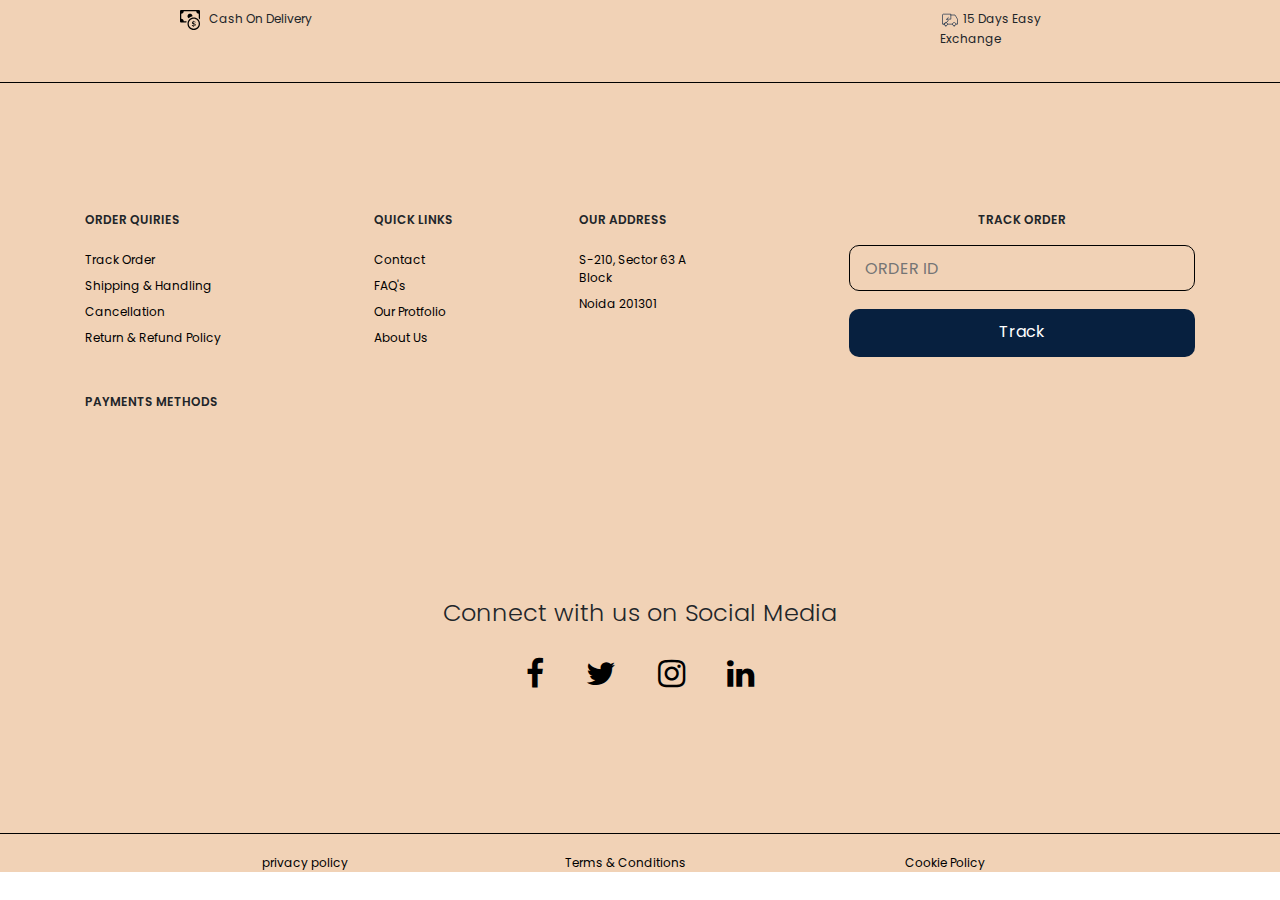
<file: homepage/new footer/index.html>
<!DOCTYPE html>
<html lang="en">

<head>
  <meta charset="utf-8">
  <title>Bootstrap Footer Template</title>
  <meta content="width=device-width, initial-scale=1.0" name="viewport">

  <!-- Libraries -->
  <link rel="stylesheet" href="https://cdn.jsdelivr.net/npm/bootstrap@4.4.1/dist/css/bootstrap.min.css">
  <link rel="stylesheet" href="https://stackpath.bootstrapcdn.com/font-awesome/4.7.0/css/font-awesome.min.css">


  <!-- Stylesheet -->
  <link href="footer.css" rel="stylesheet">
</head>

<body>
  <!-- Footer Start -->
  <section class="productfooter">
    <div class="footer">
      <div class="container">
        <div class="row">
          <h6 class="col-sm-6 col-md-6 col-lg-6 mx-auto footer2qj"><img src="icons/bi_cash-coin (1).svg"
              alt="bi_cash_coin" height="20px" width="20px"> &nbsp; Cash On
            Delivery
          </h6>
          <h6 class="col-sm-6 col-md-6 col-lg-2 mx-auto footer22qjs "><img src="icons/tabler_truck-return.svg"
              alt="table_truck" height="20px" width="20px"> 15 Days Easy Exchange
          </h6>
        </div>
      </div>
      <hr class="hr1">
      <div class="container">
        <div class="row" id="sec2qjr">
          <!--Footer Quiries-->
          <div class="col-sm-6 col-md-6 col-lg-2 footersecqq">
            <div class="">
              <h6 class="footer-heading text-uppercase text-black">order quiries</h6>
              <ul class="list-unstyled footer-link mt-4">
                <li><a href="">Track Order</a></li>
                <li><a href="">Shipping &#38; Handling</a></li>
                <li><a href="">Cancellation</a></li>
                <li><a href="">Return &#38; Refund Policy</a></li>
              </ul>
            </div>
          </div>

          <!--Quick Link-->
          <div class="col-sm-6 col-md-6 col-lg-3 footersrr">
            <div class="">
              <h6 class="footer-heading text-uppercase text-black">quick links</h6>
              <ul class="list-unstyled footer-link mt-4">
                <li><a href="">Contact</a></li>
                <li><a href="">FAQ's</a></li>
                <li><a href="">Our Protfolio</a></li>
                <li><a href="">About Us</a></li>
              </ul>
            </div>
          </div>
          <!--Our Address-->

          <div class="col-sm-6 col-md-6 col-lg-2 footerpj">
            <div class="">
              <h6 class="footer-heading text-uppercase text-black">our address</h6>
              <p class="list-unstyled footer-link mt-4">
              <p>S-210, Sector 63 A Block</p>
              <p>Noida 201301</p>
              </p>
            </div>
          </div>
          <!--Order Track-->
          <div class="col-sm-6 col-md-6 col-lg-5 footerdgh">
            <div class="footer-order">
              <h6 class="footer-heading text-uppercase text-black text-center textheadfooter">track order</h6>
              <input type="text" placeholder="ORDER ID">
              <button type="submit" class="btn">Track</button>
            </div>
          </div>
        </div>
        <div class="row">
          <div class="col-sm-3 col-md-6 col-lg-4">
            <div class="">
              <h6 class="footer-heading1 text-uppercase text-black" style="cursor: pointer;">payments
                methods</h6>
            </div>
          </div>
        </div>
        <div class="soicallinks22qrjs text-center">
          <h3 class="footersoicalheader">Connect with us on Social Media</h3>
          <a href="ProductPagewithoutlogin/productPageWithoutLogin.html" class="fa fa-facebook-f fa-2x"></a>
          <a href="ProductPagewithoutlogin/productPageWithoutLogin.html" class="fa fa-twitter fa-2x"></a>
          <a href="ProductPagewithoutlogin/productPageWithoutLogin.html" class="fa fa-instagram fa-2x"></a>
          <a href="ProductPagewithoutlogin/productPageWithoutLogin.html" class="fa fa-linkedin fa-2x"></a>
        </div>
      </div>
      <hr class="hr2">
      <div class="row policy">
        <div class="col-sm-4 col-md-4 col-lg-4 col-xl-3">privacy policy</div>
        <div class="col-sm-4 col-md-4 col-lg-4 col-xl-3">Terms & Conditions</div>
        <div class="col-sm-4 col-md-4 col-lg-4 col-xl-3">Cookie Policy</div>
      </div>
    </div>
  </section>
  <!-- Footer End -->
</body>

</html>
</file>
<file: homepage/new footer/footer.css>
@import url("https://fonts.googleapis.com/css2?family=Poppins:wght@400;600&family=Roboto:ital,wght@0,400;0,500;0,700;1,400&display=swap");
*{
  margin: 0;
  padding: 0;
  box-sizing: border-box;
}
body{
  font-family: 'Poppins';
  margin: 0;
  padding: 0;
}

a:hover{
  text-decoration: none;
}


.productfooter{
  max-height: 950px;
}
.footer {
  background: #f1d2b6;
  display: block;
  position: relative;
}


.footer2qj{
  margin-top: 10px;
  font-size: 12px;
  line-height: 18px;
  font-family: "Poppins";
  font-weight: 400;
  position: relative;
}

.footer22qjs{
  margin-top: 10px;
  font-size: 12px;
  line-height: 18px;
  font-family: "Poppins";
  font-weight: 400;
  position: relative;
}

.footer-heading {
  width: 100%;
  font-family: "Poppins";
  font-size: 12px;
  font-weight: 600;
  font-style: normal;
  margin-top: 40px;
}
.footer-link a,
p {
  width: 100%;
  margin-bottom: 6px;
  margin-top: 8px;
  padding-left: 0px;
  color: #000000;
  display: block;
  font-family: "Poppins";
  font-style: normal;
  font-weight: 400;
  font-size: 12px;
  line-height: 18px;
  color: #000000;
}

.footer-link a:hover {
  color:#000000;

}
.footer .footer-heading1{
  font-family: "Poppins";
  font-size: 12px;
  font-weight: 600;
  font-style: normal;
  margin-top: 30px;
}

input[type="text"] {
  padding: 15px;
  margin: 10px 0 10px 0;
  border-radius: 10px;
  height: 46px;
  width: 340px;
  border: 1px solid black;
  color: #000000;
  font-size: 16px;
  line-height: 24px;
  font-family: "Poppins";
  font-weight: 400;
  background-color: #f1d2b6;
}

.btn {
  display: flex;
  background: #07203f;
  width: 340px;
  height: 48px;
  padding: 10px 20px;
  margin: 8px 0;
  border-radius: 10px;
  text-align: center;
  justify-content: center;
  color: #ffffff;
  font-family: "Poppins";
  font-weight: 400;
}
.btn:hover{
  color: #f1f1f1;
}
.footer .soicallinks22qrjs{
  padding-top: 177px;
}
.footersoicalheader{
  font-size: 24px;
  line-height: 36px;
  font-family: "Poppins";
  font-weight: 300;
  font-style: normal;
}
.soicallinks22qrjs  a {
  padding: 19px;
  color: black;

}
.hr2,
.hr1 {
  border: 1px solid #000000;
  position: relative;
  border-bottom: #000000;
}
.hr2{
  top: 17vh;
  position: relative;
}
.hr1{
  top: 10px;
}
.footer .policy {
  width: 100%;
  font-family: "Poppins";
  font-style: normal;
  font-weight: 400;
  font-size: 12px;
  line-height: 18px;
  text-align: center;
  justify-content: center;
  color: #000000;
  margin-top: 10%;
  margin-bottom: 20px;
}
#sec2qjr{
  margin-top: 100px;
  display: flex;
  flex-shrink: 0;
  flex-basis: 25%;
}
.footersrr
{
  padding-left: 10%;
}
.footerpj{
  padding-left: 5%;
}
.footerdgh{
 padding-left: 10%;
}

@media (min-width: 300px){
  .footer {
    height: 100%;
    width: 100%;
  }
  .footer-heading,
  .footer-heading1{
    overflow-y: hidden;
  }
}
@media  (max-width:1440px) and (min-width:1150px){
  input[type="text"] {
    width: 100%;
  }
  .btn {
    width: 100%;
  }
  .hr2{
    top: 12vh;
  }
  .hr1{
    top: 10px;
  }
  .footerpj{
    padding-left: 3%;
  }
}
@media  screen and (max-width:1150px){
  input[type="text"] {
    width: 100%;
  }
  .btn {
    width: 100%;
  }
  .hr2{
    position: relative;
    top: 7.70vh;
  }
  .hr1{
    top: 10px;
  }
  .footerpj{
    padding-left: 2%;
  }
}

@media screen and (max-width:957px){
  input[type="text"] {
    width: 100%;
  }
  .btn {
    width: 100%;
  }
  .hr2{
    position: relative;
    top: 3.90vh;
  }
  .hr1{
    top: 10px;
  }
  .footerpj{
    padding-left: 2%;
  }
}
@media screen and (max-width:768px){
  input[type="text"] {
    width: 100%;
  }
  .btn {
    width: 100%;
  }
  .hr2{
    position: relative;
    top: 4.55vh;
  }
  .hr1{
    top: 10px;
  }
  .footerpj{
    padding-left: 2%;
  }
}


@media screen and (max-width:575px){
  input[type="text"] {
    width: 100%;
  }
  .btn {
    width: 100%;
  }
  .hr2{
    position: relative;
    top: 6.90vh;
  }
  .footerpj{
  padding-left: 3%;
}
.footerdgh{
  margin-left: -7%;
 }
 .footersrr
 {
   margin-left: -7%;
 }
}
@media screen and (max-width:400px){
  .hr2{
    position: relative;
    top: 4.90vh;
  }
  .footerpj{
    padding-left: 5%;
  }
  .footerdgh{
    margin-left: -5%;
   }
   .footersrr
   {
     margin-left: -5%;
   }
}
</file>
